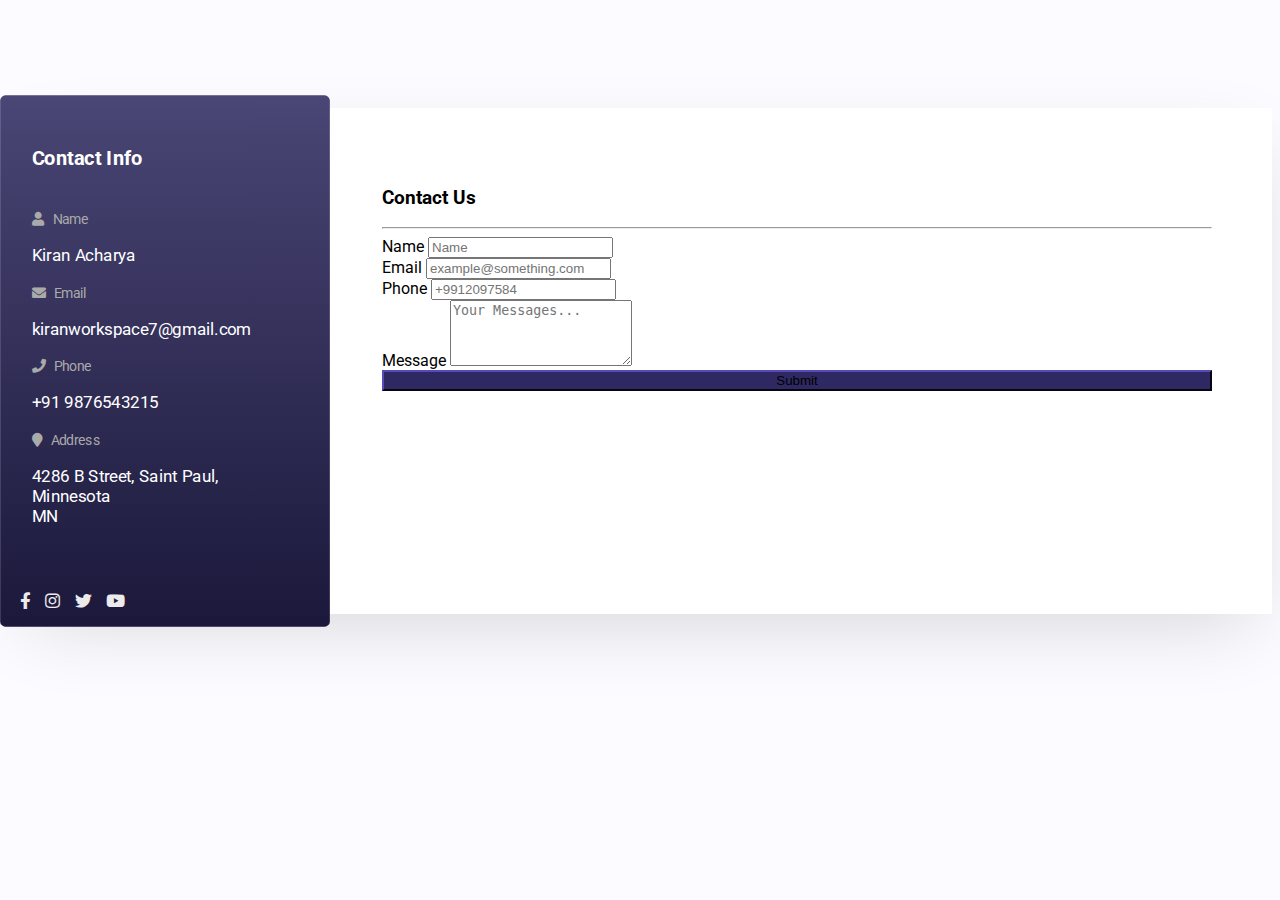
<file: ex-1-2/index.html>
<!DOCTYPE html>
<html lang="en">
	<head>
		<meta charset="UTF-8">
		<title>Contact Form</title>
		<meta content="width=device-width, initial-scale=1, maximum-scale=1, user-scalable=no" name="viewport">
		<link href="https://cdn.jsdelivr.net/npm/bootstrap@5.2.0-beta1/dist/css/bootstrap.min.css" rel="stylesheet" integrity="sha384-0evHe/X+R7YkIZDRvuzKMRqM+OrBnVFBL6DOitfPri4tjfHxaWutUpFmBp4vmVor" crossorigin="anonymous">
		<link rel="stylesheet" href="https://pro.fontawesome.com/releases/v5.10.0/css/all.css">
		<link rel="stylesheet" type="text/css" href="css/style.css">
	</head>
<body>
	<section class="section-100">
		<div class="container">
			<div class="contact-form">
				<div class="contact-form__left">
					<h3 class="m-b-15">Contact Info</h3>
					<br>
					<div>
						<small class="light-grey"><i class="fas fa-user mr-5"></i> Name</small>
						<p>Kiran Acharya</p>
					</div>
					<div>
						<small class="light-grey"><i class="fas fa-envelope mr-5"></i> Email</small>
						<p>kiranworkspace7@gmail.com</p>
					</div>
					<div>
						<small class="light-grey"><i class="fas fa-phone mr-5"></i> Phone</small>
						<p>+91 9876543215</p>
					</div>
					<div>
						<small class="light-grey"><i class="fas fa-map-marker mr-5"></i> Address</small>
						<p>4286  B Street, Saint Paul, Minnesota <br>MN</p>
					</div>
					<div class="contact-form__left_footer">
						<a href="#"><i class="fab fa-facebook-f"></i></a>
						<a href="#"><i class="fab fa-instagram"></i></a>
						<a href="#"><i class="fab fa-twitter"></i></a>
						<a href="#"><i class="fab fa-youtube"></i></a>
						<a href="#"><i class="fab fa-globe"></i></a>
						<a href="#"><i class="fab fa-globe"></i></a>
					</div>
				</div>
				<div class="contact-form__right">
					<h3 class="mb-3">Contact Us</h3>
					<hr class="hr">
					<form>
						<div class="form-group">
						  	<label for="">Name</label>
						  	<input type="text" id="Name" onchange ="myFunction()" class="form-control form-control-lg" placeholder="Name">
						</div>
						<div class="form-group mt-3">
						  	<label for="">Email</label>
						  	<input type="text" id="Email" onchange ="myFunction2()" class="form-control form-control-lg" placeholder="example@something.com">
						</div>
						<div class="form-group mt-3">
						  	<label for="">Phone</label>
						  	<input type="text" class="form-control form-control-lg" placeholder="+9912097584">
						</div>
						<div class="form-group mt-3">
							<label for="">Message</label>
							<textarea class="form-control form-control-lg" name="" id="" rows="4" placeholder="Your Messages..."></textarea>
						</div>
						<button type="submit" class="submit btn btn-lg btn-primary mt-4" >Submit</button>
					</form>
				</div>
			</div>
		</div>
	</section>
	<script src="basic.js"></script>
</body>
</html>
</file>
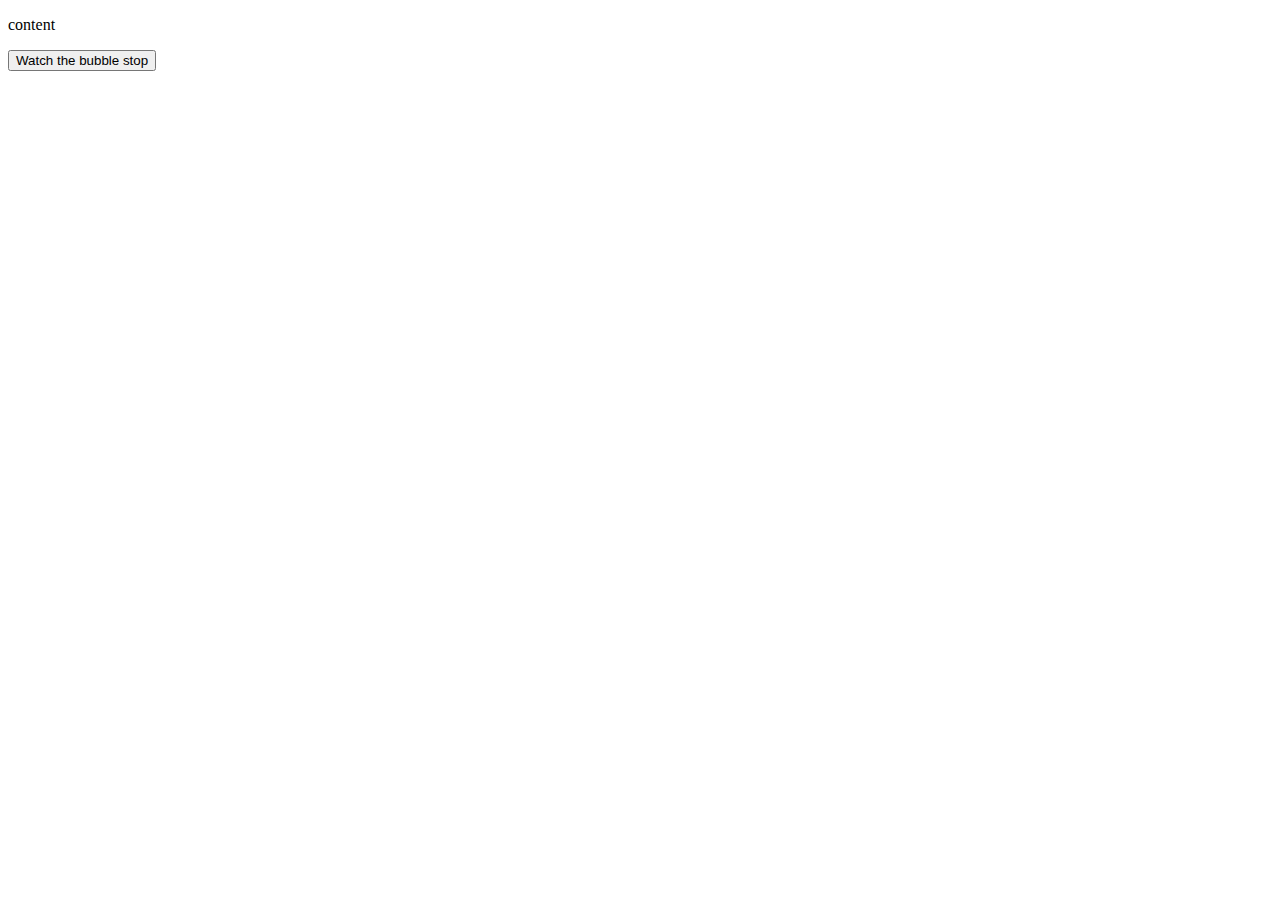
<file: ex-3/index.html>
<!DOCTYPE html>
<html lang="en">
<head>
    <meta charset="UTF-8">
    <meta http-equiv="X-UA-Compatible" content="IE=edge">
    <meta name="viewport" content="width=device-width, initial-scale=1.0">
    <title>Document</title>
</head>
<body>
    <div class="cta_container">
        <p>content</p>
        <button class="cta_button">Watch the bubble stop</button>
    </div>
    <script src="basic.js"></script>
</body>
</html>
</file>
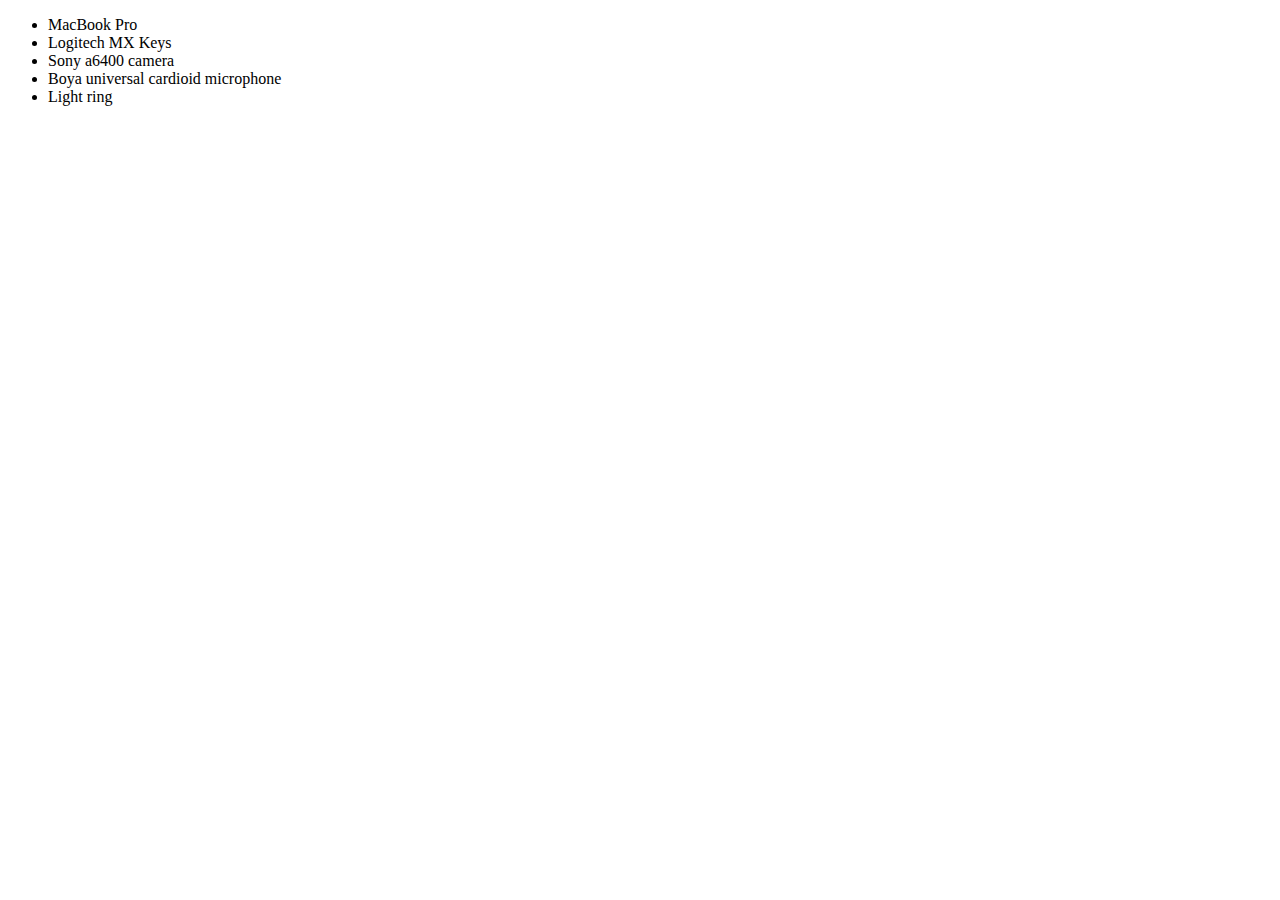
<file: ex-4/index.html>
<!DOCTYPE html>
<html lang="en">
<head>
    <meta charset="UTF-8">
    <meta http-equiv="X-UA-Compatible" content="IE=edge">
    <meta name="viewport" content="width=device-width, initial-scale=1.0">
    <title>Document</title>
</head>
<body>
    <ul class="list">
        <li class="item">MacBook Pro</1i>
        <li class="item">Logitech MX Keys</1i>
        <li class="item">Sony a6400 camera</1i>
        <li class="item">Boya universal cardioid microphone</1i>
        <li class="item">Light ring</li>
        </ul>
     <script src="basic.js"></script>   
</body>
</html>
</file>
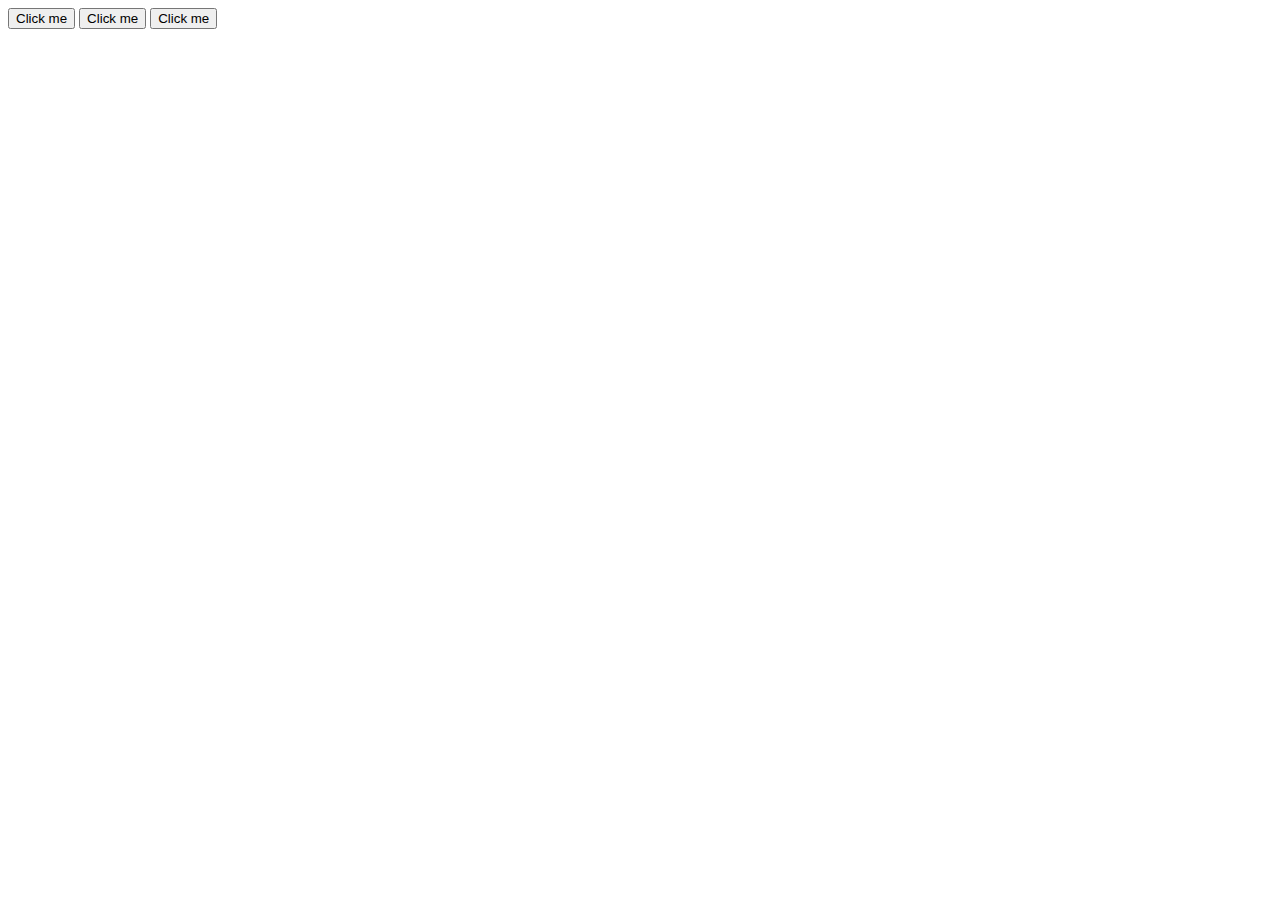
<file: ex-5/index.html>
<!DOCTYPE html>
<html lang="en">
  <head>
    <meta charset="UTF-8" />
    <meta http-equiv="X-UA-Compatible" content="IE=edge" />
    <meta name="viewport" content="width=device-width, initial-scale=1.0" />
    <title>Document</title>
  </head>
  <body>
    <div id="buttons">
      <!-- Step 1 -->
      <button class="buttonClass">Click me</button>
      <button class="buttonClass">Click me</button>

      <!-- buttons -->
      <button class="buttonClass2">Click me</button>
    </div>

    <script src="basic.js"></script>
  </body>
</html>
</file>
<file: ex-1-2/css/style.css>
@import url("https://fonts.googleapis.com/css?family=Roboto:300,400,700&display=swap");
body {
	font-family: "Roboto", Helvetica, sans-serif;
	background: #fcfbff;
}

.section-100 {
	padding-top: 100px;
	padding-bottom: 100px;
}

.mb-15 {
	margin-bottom: 15px;
}

.mr-5 {
	margin-right: 5px;
}

.light-grey {
	color: #aaa;
}

.contact-form {
	background: #fff;
	box-shadow: 0 25px 75px -19px rgba(0, 0, 0, 0.16);
	display: flex;
	flex-wrap: wrap;
}
.hr{
	color:rgb(159, 158, 158);
}
@media (min-width: 993px) {
	.contact-form {
		flex-wrap: nowrap;
	}
	
}
.contact-form__left {
	background: linear-gradient(to bottom, #4a4675, #1b183b);
	color: #fff;
	padding: 30px 30px 80px 30px;
	width: 100%;
	border-radius: 5px;
	position: relative;
}
@media (min-width: 993px) {
	.contact-form__left {
		width: 350px;
		transform: scale(1.05);
	}
}
.contact-form__left_footer {
	position: absolute;
	bottom: 0;
	left: 0;
	width: 100%;
	padding: 15px;
}
.contact-form__left_footer a {
	margin-right: 2px;
	padding: 4px;
	color: rgb(236, 234, 234);
}
.contact-form__left_footer a:hover {
	color: #fff;
}
.contact-form__right {
	padding: 30px;
	width: 100%;
}
/* .btn-primary {
	width: 50px;
} */
@media (min-width: 993px) {
	.contact-form__right {
		padding: 60px;
		width: calc(100% - 350px);
	}
}

.btn-primary {
	width: 830px;
	background: #2f2963;
	border-color: #2f2963;
}
.btn-primary:hover {
	background: #2f2963;
	border-color: #2f2963;
}
</file>
